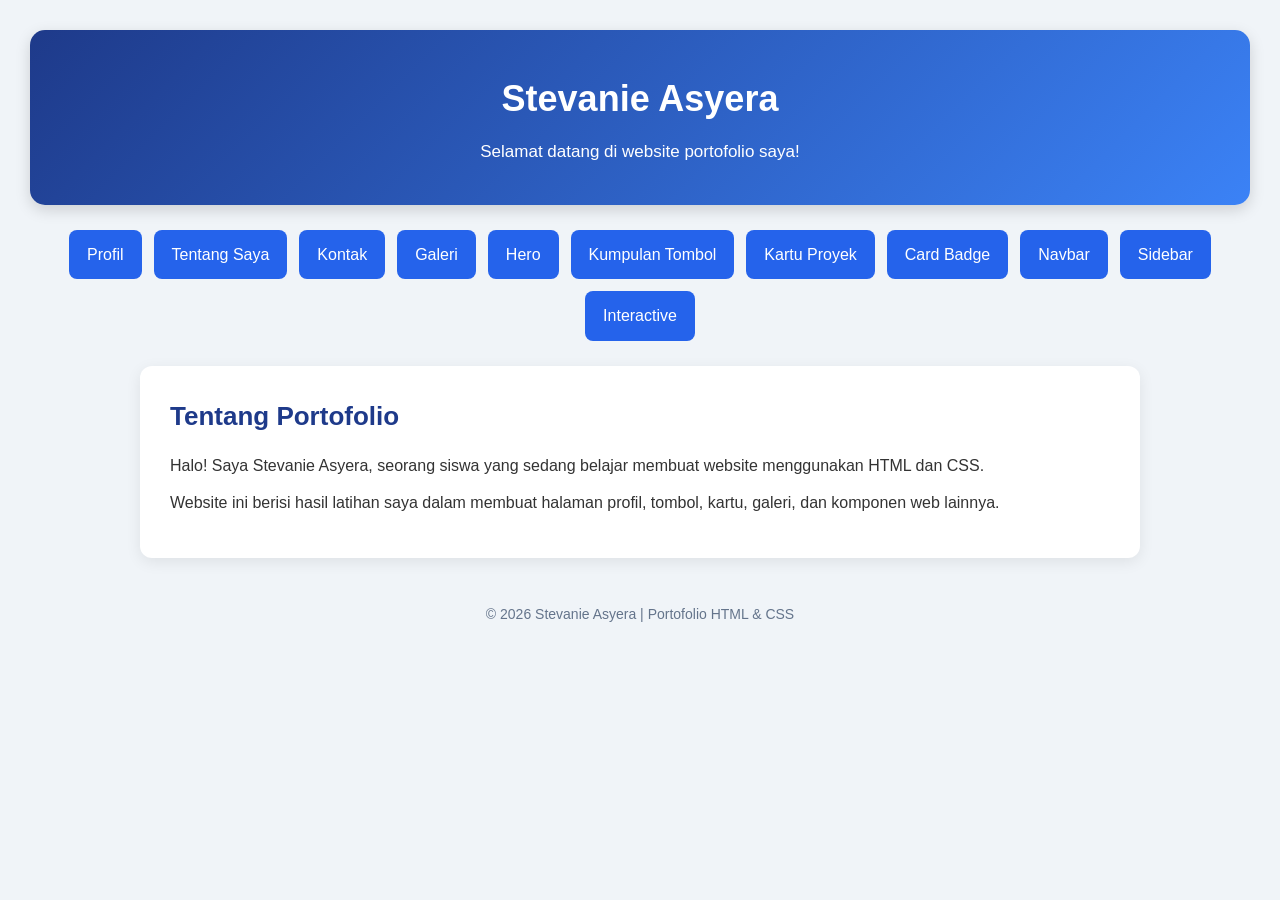
<file: index.html>
<!DOCTYPE html>
<html lang="id">
<head>
    <meta charset="UTF-8">
    <meta name="viewport" content="width=device-width, initial-scale=1.0">
    <title>Portofolio Stevanie Asyera</title>
    <link rel="stylesheet" href="styles/index.css">
</head>
<body>

    <header>
        <h1>Stevanie Asyera</h1>
        <p>Selamat datang di website portofolio saya!</p>
    </header>

    <nav>
        <a href="pages/profile.html">Profil</a>
        <a href="pages/about.html">Tentang Saya</a>
        <a href="pages/contact.html">Kontak</a>
        <a href="pages/gallery.html">Galeri</a>
        <a href="pages/hero.html">Hero</a>
        <a href="components/button-set.html">Kumpulan Tombol</a>
        <a href="components/card.html">Kartu Proyek</a>
        <a href="components/card-badge.html">Card Badge</a>
        <a href="components/navbar.html">Navbar</a>
        <a href="components/sidebar.html">Sidebar</a>
        <a href="components/interactive.html">Interactive</a>
    </nav>

    <main>
        <section>
            <h2>Tentang Portofolio</h2>
            <p>
                Halo! Saya Stevanie Asyera, seorang siswa yang sedang
                belajar membuat website menggunakan HTML dan CSS.
            </p>
            <p>
                Website ini berisi hasil latihan saya dalam membuat
                halaman profil, tombol, kartu, galeri, dan komponen web lainnya.
            </p>
        </section>
    </main>

    <footer>
        <p>&copy; 2026 Stevanie Asyera | Portofolio HTML & CSS</p>
    </footer>

</body>
</html>
</file>
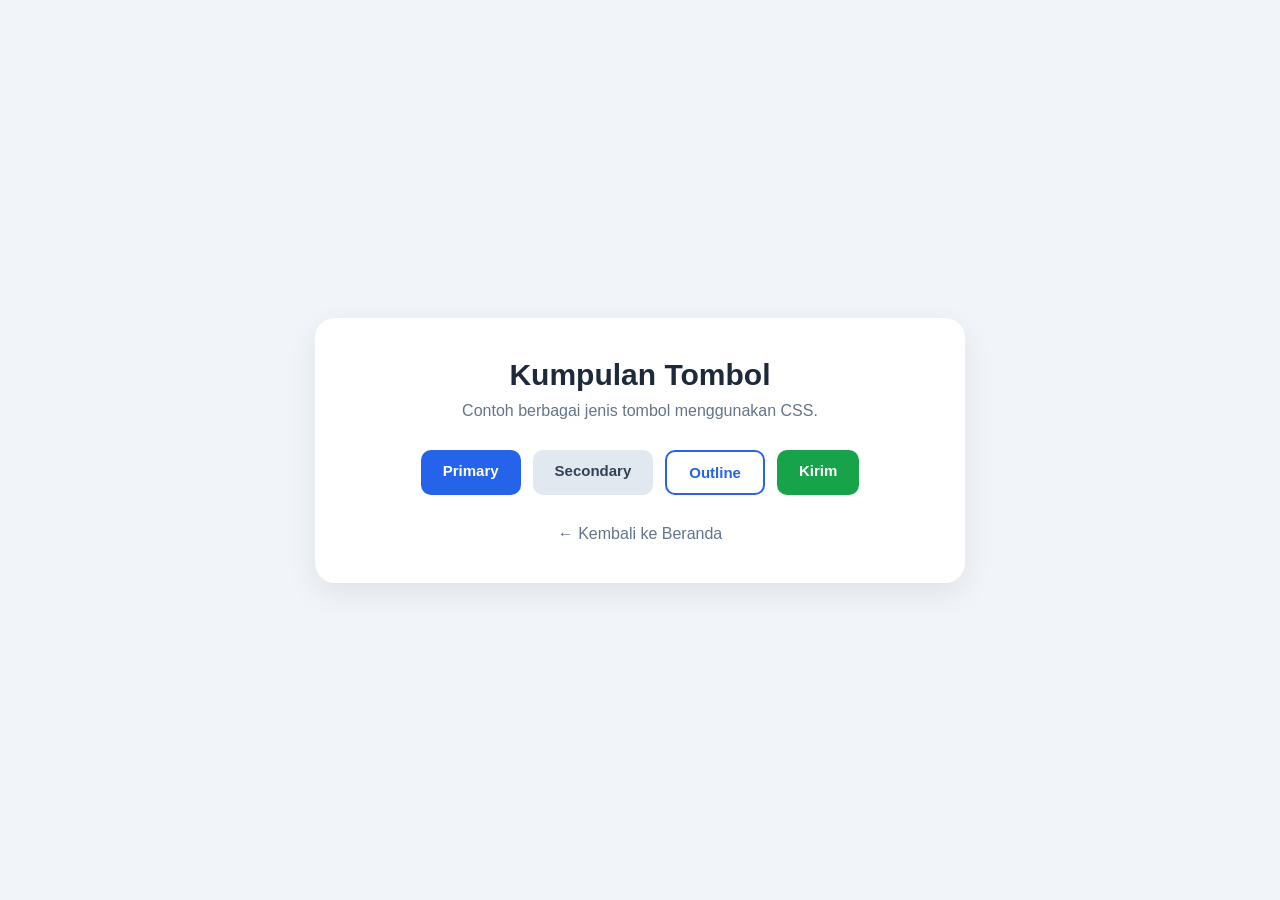
<file: components/button-set.html>
<!DOCTYPE html>
<html lang="id">
<head>
    <meta charset="UTF-8">
    <meta name="viewport" content="width=device-width, initial-scale=1.0">
    <title>Kumpulan Tombol</title>

    <style>
        * {
            margin: 0;
            padding: 0;
            box-sizing: border-box;
        }

        body {
            font-family: Arial, sans-serif;
            background: #f1f5f9;
            min-height: 100vh;
            display: flex;
            justify-content: center;
            align-items: center;
            padding: 20px;
        }

        .container {
            background: white;
            width: 100%;
            max-width: 650px;
            padding: 40px;
            border-radius: 20px;
            text-align: center;
            box-shadow: 0 10px 30px rgba(0, 0, 0, 0.08);
        }

        h1 {
            color: #1e293b;
            font-size: 30px;
            margin-bottom: 10px;
        }

        p {
            color: #64748b;
            margin-bottom: 30px;
        }

        .button-group {
            display: flex;
            justify-content: center;
            flex-wrap: wrap;
            gap: 12px;
        }

        .btn {
            padding: 12px 22px;
            border: none;
            border-radius: 10px;
            text-decoration: none;
            font-size: 15px;
            font-weight: bold;
            cursor: pointer;
            transition: 0.3s;
        }

        .primary {
            background: #2563eb;
            color: white;
        }

        .secondary {
            background: #e2e8f0;
            color: #334155;
        }

        .outline {
            background: white;
            color: #2563eb;
            border: 2px solid #2563eb;
        }

        .submit {
            background: #16a34a;
            color: white;
        }

        .btn:hover {
            transform: translateY(-3px);
            box-shadow: 0 5px 12px rgba(0, 0, 0, 0.15);
        }

        .primary:hover {
            background: #1d4ed8;
        }

        .secondary:hover {
            background: #cbd5e1;
        }

        .outline:hover {
            background: #2563eb;
            color: white;
        }

        .submit:hover {
            background: #15803d;
        }

        .back {
            display: inline-block;
            margin-top: 30px;
            color: #64748b;
            text-decoration: none;
        }

        .back:hover {
            color: #2563eb;
        }
    </style>
</head>

<body>
    <div class="container">
        <h1>Kumpulan Tombol</h1>
        <p>Contoh berbagai jenis tombol menggunakan CSS.</p>

        <div class="button-group">
            <a href="#" class="btn primary">Primary</a>
            <a href="#" class="btn secondary">Secondary</a>
            <a href="#" class="btn outline">Outline</a>
            <a href="#" class="btn submit">Kirim</a>
        </div>

        <a href="../index.html" class="back">← Kembali ke Beranda</a>
    </div>
</body>
</html>
</file>
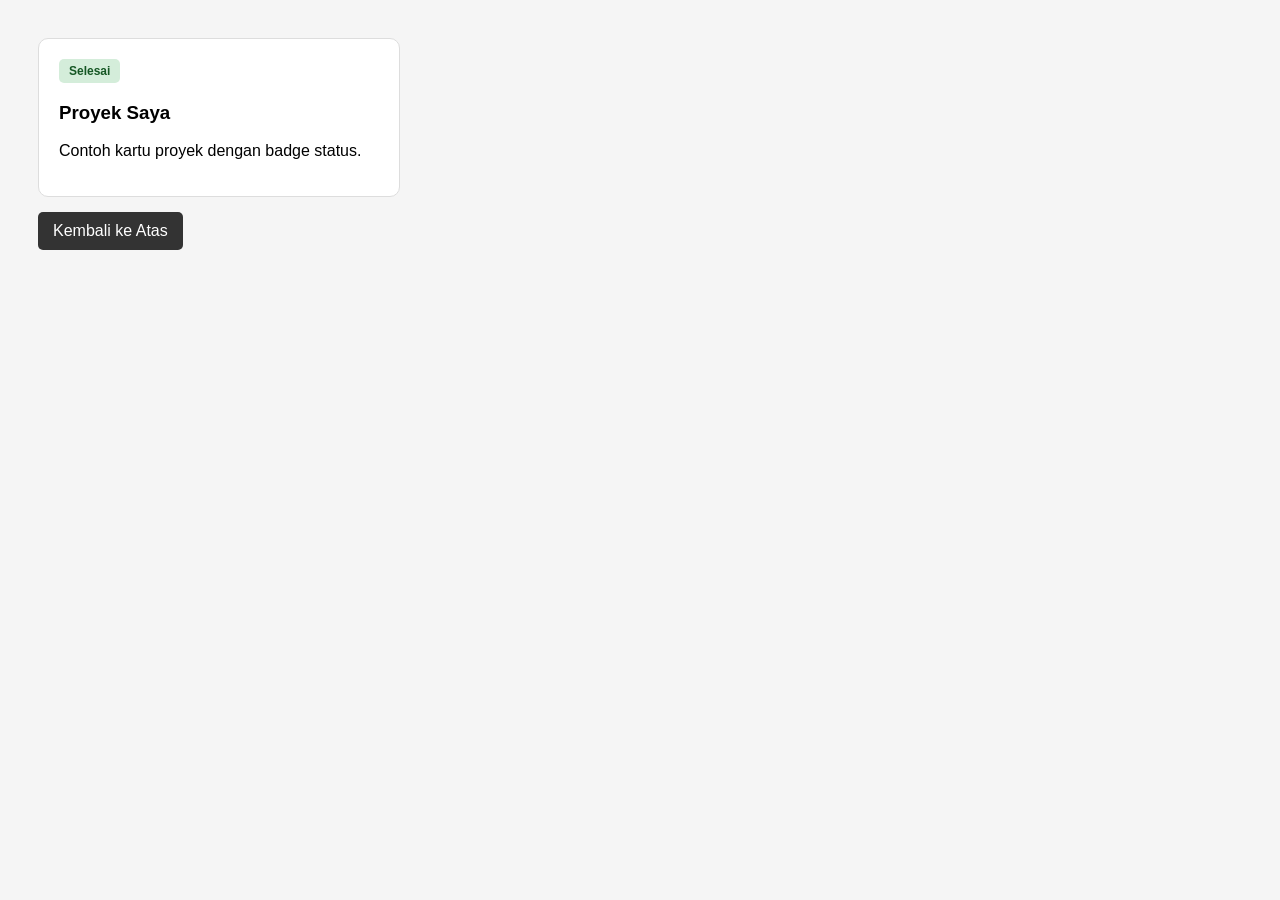
<file: components/card-badge.html>
<!DOCTYPE html>
<html lang="id">
<head>
    <meta charset="UTF-8">
    <meta name="viewport" content="width=device-width, initial-scale=1.0">
    <title>Card Badge</title>

    <style>
        body {
            font-family: Arial, sans-serif;
            background-color: #f5f5f5;
            padding: 30px;
        }

        .card {
            max-width: 320px;
            padding: 20px;
            background-color: white;
            border-radius: 10px;
            border: 1px solid #dddddd;
        }

        .badge {
            display: inline-block;
            padding: 5px 10px;
            background-color: #d4edda;
            color: #155724;
            border-radius: 5px;
            font-size: 12px;
            font-weight: bold;
        }

        .back-to-top {
            display: inline-block;
            margin-top: 15px;
            padding: 10px 15px;
            background-color: #333333;
            color: white;
            text-decoration: none;
            border-radius: 5px;
        }

        .back-to-top:hover {
            background-color: #555555;
        }
    </style>
</head>
<body id="top">
    <div class="card">
        <span class="badge">Selesai</span>
        <h3>Proyek Saya</h3>
        <p>Contoh kartu proyek dengan badge status.</p>
    </div>

    <a class="back-to-top" href="#top">Kembali ke Atas</a>
</body>
</html>
</file>
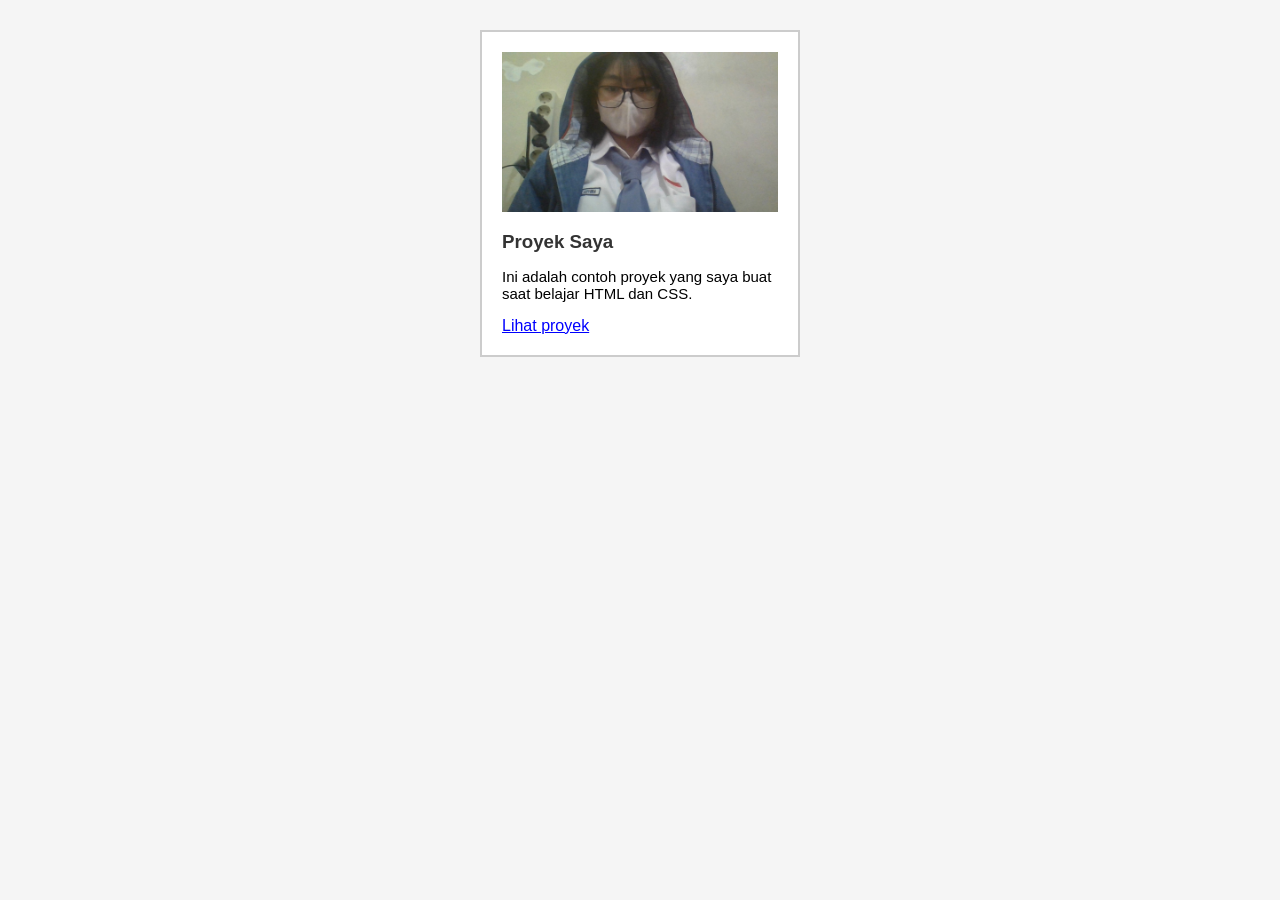
<file: components/card.html>
<!DOCTYPE html>
<html lang="id">
<head>
    <meta charset="UTF-8">
    <meta name="viewport" content="width=device-width, initial-scale=1.0">
    <title>Project Card</title>

    <style>
        /* Perhitungan lebar card:
           320px termasuk padding dan border karena box-sizing: border-box. */
        * {
            box-sizing: border-box;
        }

        body {
            margin: 0;
            background-color: #f5f5f5;
            font-family: Arial, sans-serif;
        }

        .card {
            width: 320px;
            padding: 20px;
            border: 2px solid #cccccc;
            margin: 30px auto;
            background-color: white;
        }

        .card img {
            width: 100%;
            height: 160px;
            object-fit: cover;
            display: block;
        }

        .card h3 {
            color: #333333;
            margin-bottom: 8px;
        }

        .card p {
            font-size: 15px;
        }

        .card a {
            color: blue;
        }
    </style>
</head>
<body>
    <div class="card">
        <img src="../assets/photo.jpg" alt="Foto proyek">
        <h3>Proyek Saya</h3>
        <p>Ini adalah contoh proyek yang saya buat saat belajar HTML dan CSS.</p>
        <a href="#">Lihat proyek</a>
    </div>
</body>
</html>
</file>
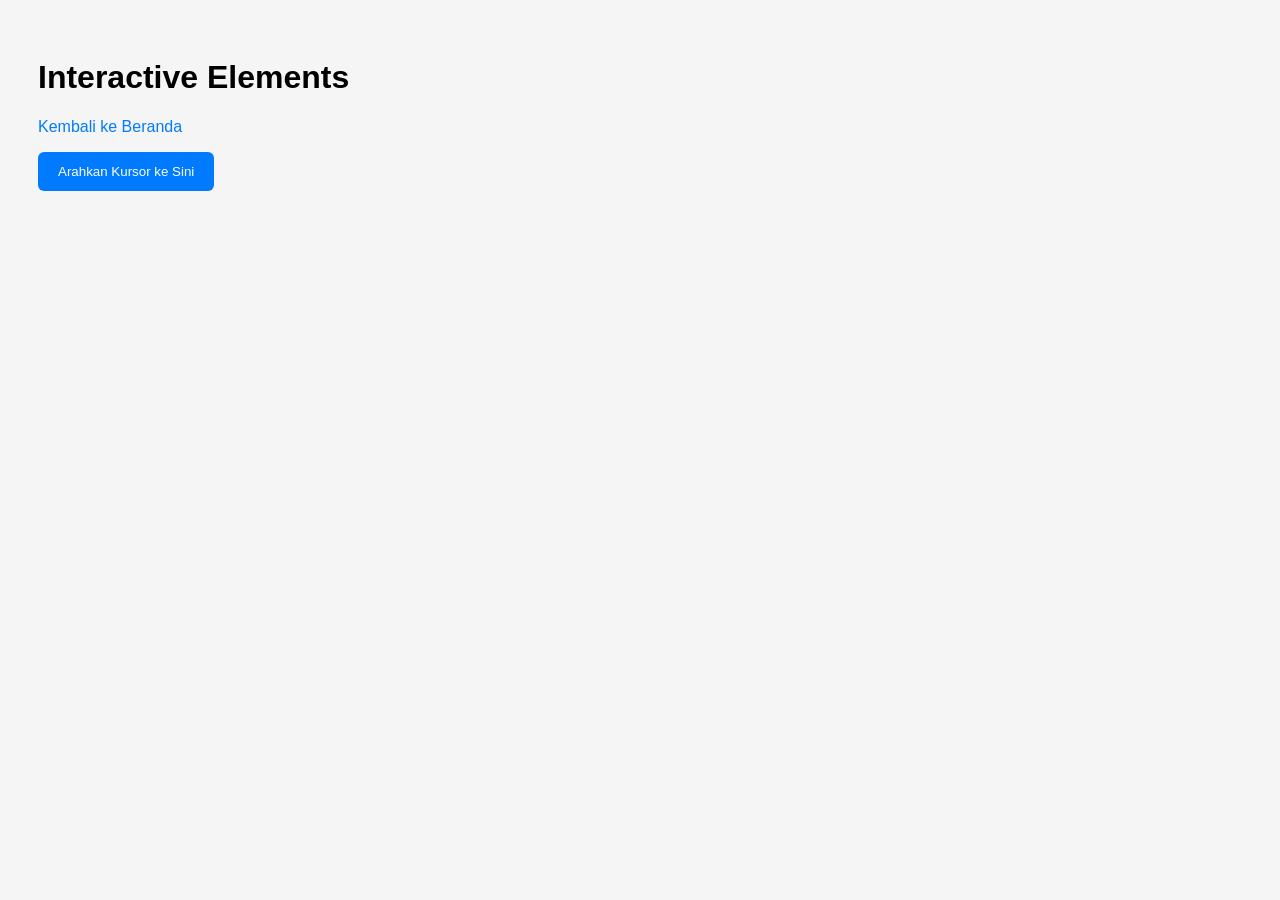
<file: components/interactive.html>
<!DOCTYPE html>
<html lang="id">
<head>
    <meta charset="UTF-8">
    <meta name="viewport" content="width=device-width, initial-scale=1.0">
    <title>Interactive Elements</title>
    <link rel="stylesheet" href="../styles/interactive.css">
</head>
<body>
    <h1>Interactive Elements</h1>
    <p><a class="link" href="../index.html">Kembali ke Beranda</a></p>
    <button class="btn">Arahkan Kursor ke Sini</button>
</body>
</html>
</file>
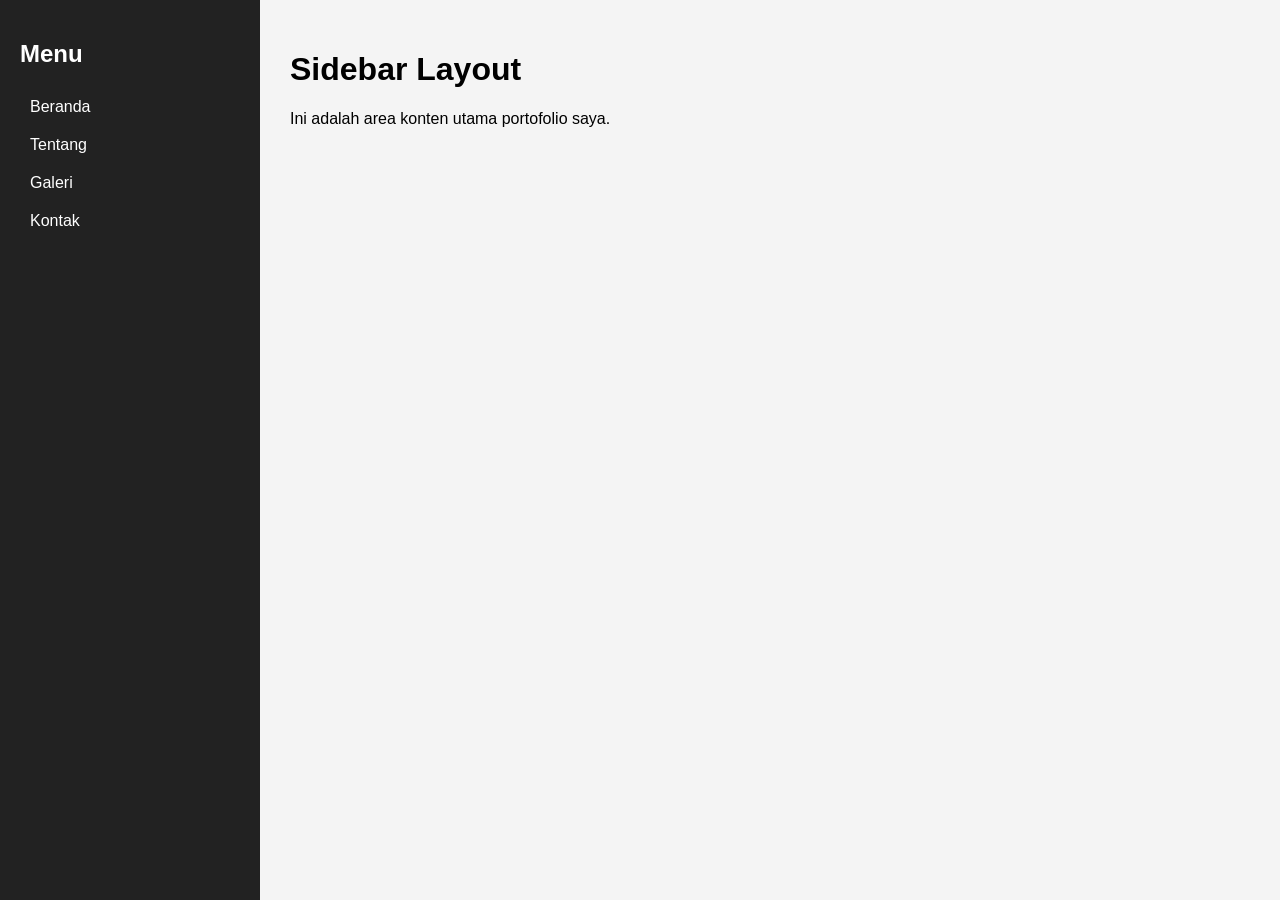
<file: components/sidebar.html>
<!DOCTYPE html>
<html lang="id">
<head>
    <meta charset="UTF-8">
    <meta name="viewport" content="width=device-width, initial-scale=1.0">
    <title>Sidebar Layout</title>

    <style>
        body {
            margin: 0;
            font-family: Arial, sans-serif;
            background-color: #f4f4f4;
        }

        .layout {
            display: flex;
            min-height: 100vh;
        }

        .sidebar {
            width: 220px;
            padding: 20px;
            background-color: #222222;
            color: white;
        }

        .sidebar a {
            display: block;
            padding: 10px;
            color: white;
            text-decoration: none;
        }

        .sidebar a:hover {
            background-color: #444444;
        }

        .content {
            flex: 1;
            padding: 30px;
        }
    </style>
</head>
<body>
    <div class="layout">
        <aside class="sidebar">
            <h2>Menu</h2>
            <a href="../index.html">Beranda</a>
            <a href="../pages/about.html">Tentang</a>
            <a href="../pages/gallery.html">Galeri</a>
            <a href="../pages/contact.html">Kontak</a>
        </aside>

        <main class="content">
            <h1>Sidebar Layout</h1>
            <p>Ini adalah area konten utama portofolio saya.</p>
        </main>
    </div>
</body>
</html>
</file>
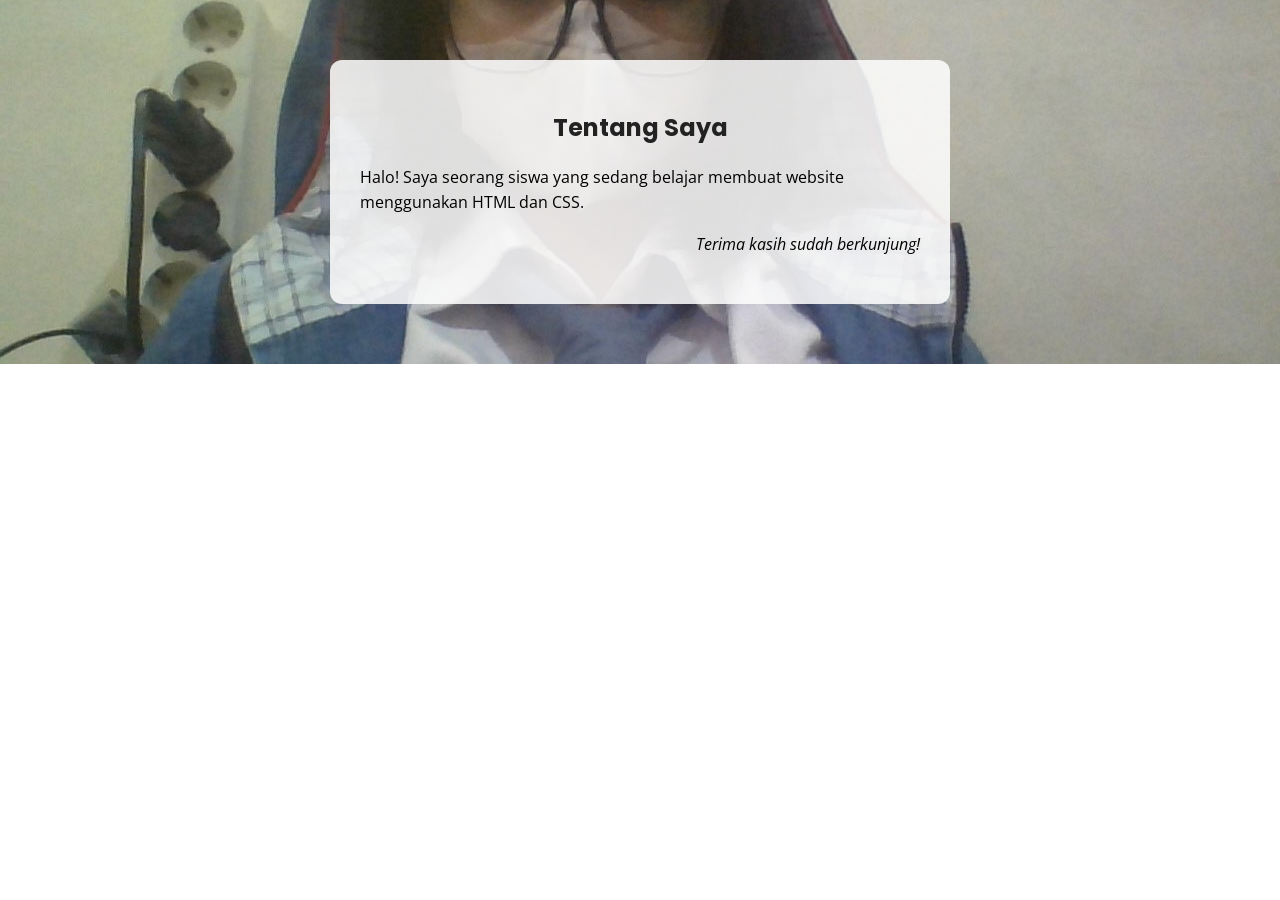
<file: pages/about.html>
<!DOCTYPE html>
<html lang="id">
<head>
    <meta charset="UTF-8">
    <meta name="viewport" content="width=device-width, initial-scale=1.0">
    <title>Tentang Saya</title>
    <link rel="stylesheet" href="../styles/about.css">
</head>
<body>
    <section id="about">
        <div class="about-box">
            <h2>Tentang Saya</h2>
            <p>Halo! Saya seorang siswa yang sedang belajar membuat website menggunakan HTML dan CSS.</p>
            <p class="closing">Terima kasih sudah berkunjung!</p>
        </div>
    </section>
</body>
</html>
</file>
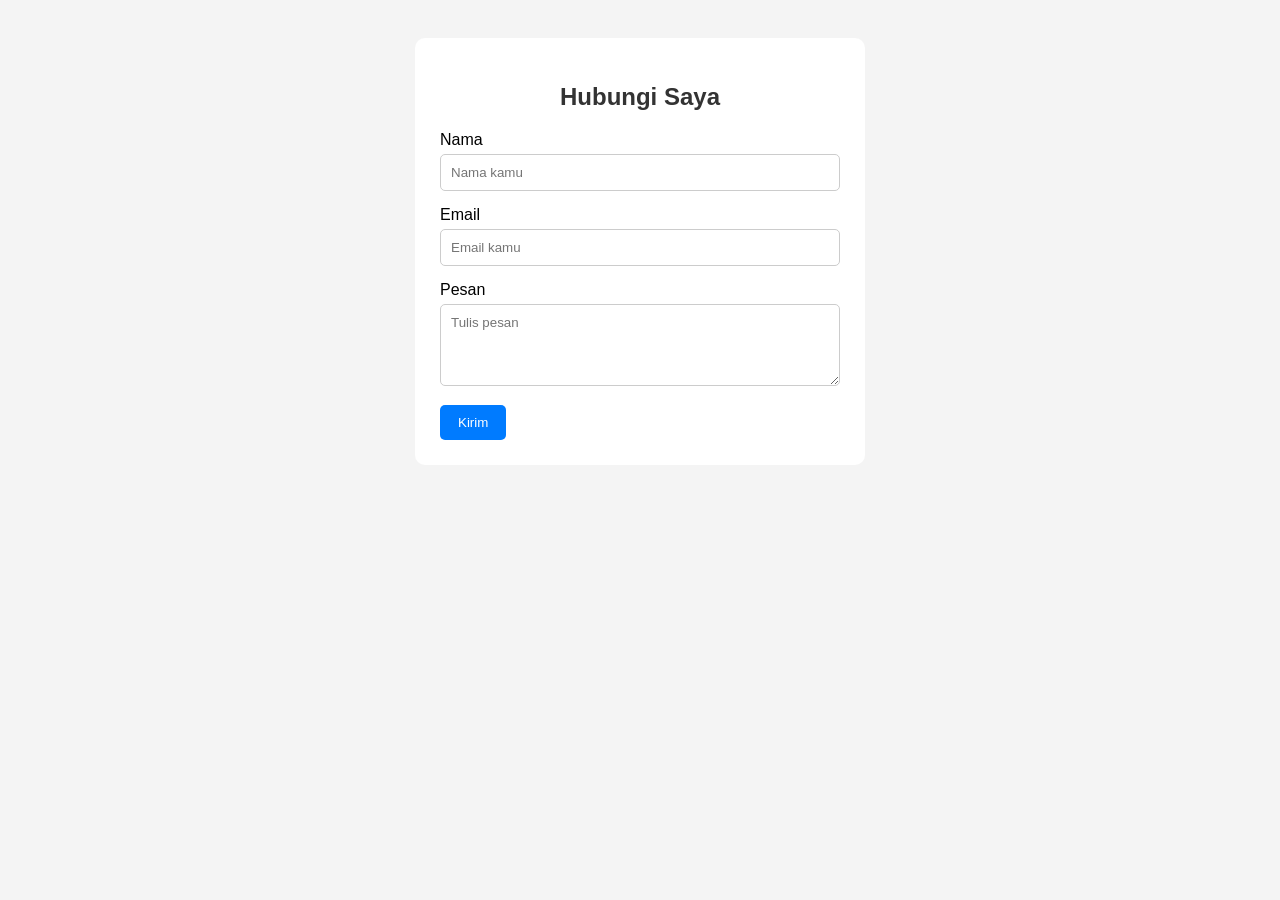
<file: pages/contact.html>
<!DOCTYPE html>
<html lang="id">
<head>
    <meta charset="UTF-8">
    <meta name="viewport" content="width=device-width, initial-scale=1.0">
    <title>Contact Form</title>

    <style>
        body {
            font-family: Arial, sans-serif;
            background-color: #f4f4f4;
            padding: 30px;
        }

        .contact-form {
            max-width: 400px;
            margin: auto;
            padding: 25px;
            background-color: white;
            border-radius: 10px;
        }

        .contact-form h2 {
            color: #333333;
            text-align: center;
        }

        .contact-form label {
            display: block;
            margin-top: 15px;
        }

        .contact-form input,
        .contact-form textarea {
            width: 100%;
            box-sizing: border-box;
            padding: 10px;
            margin-top: 5px;
            border: 1px solid #cccccc;
            border-radius: 5px;
            font-family: Arial, sans-serif;
        }

        .contact-form input:focus,
        .contact-form textarea:focus {
            outline: none;
            border-color: #007bff;
            box-shadow: 0 0 5px rgba(0, 123, 255, 0.4);
        }

        .contact-form button {
            margin-top: 15px;
            padding: 10px 18px;
            border: none;
            border-radius: 5px;
            background-color: #007bff;
            color: white;
            cursor: pointer;
        }
    </style>
</head>
<body>
    <form class="contact-form">
        <h2>Hubungi Saya</h2>

        <label for="nama">Nama</label>
        <input type="text" id="nama" name="nama" placeholder="Nama kamu">

        <label for="email">Email</label>
        <input type="email" id="email" name="email" placeholder="Email kamu">

        <label for="pesan">Pesan</label>
        <textarea id="pesan" name="pesan" rows="4" placeholder="Tulis pesan"></textarea>

        <button type="submit">Kirim</button>
    </form>
</body>
</html>
</file>
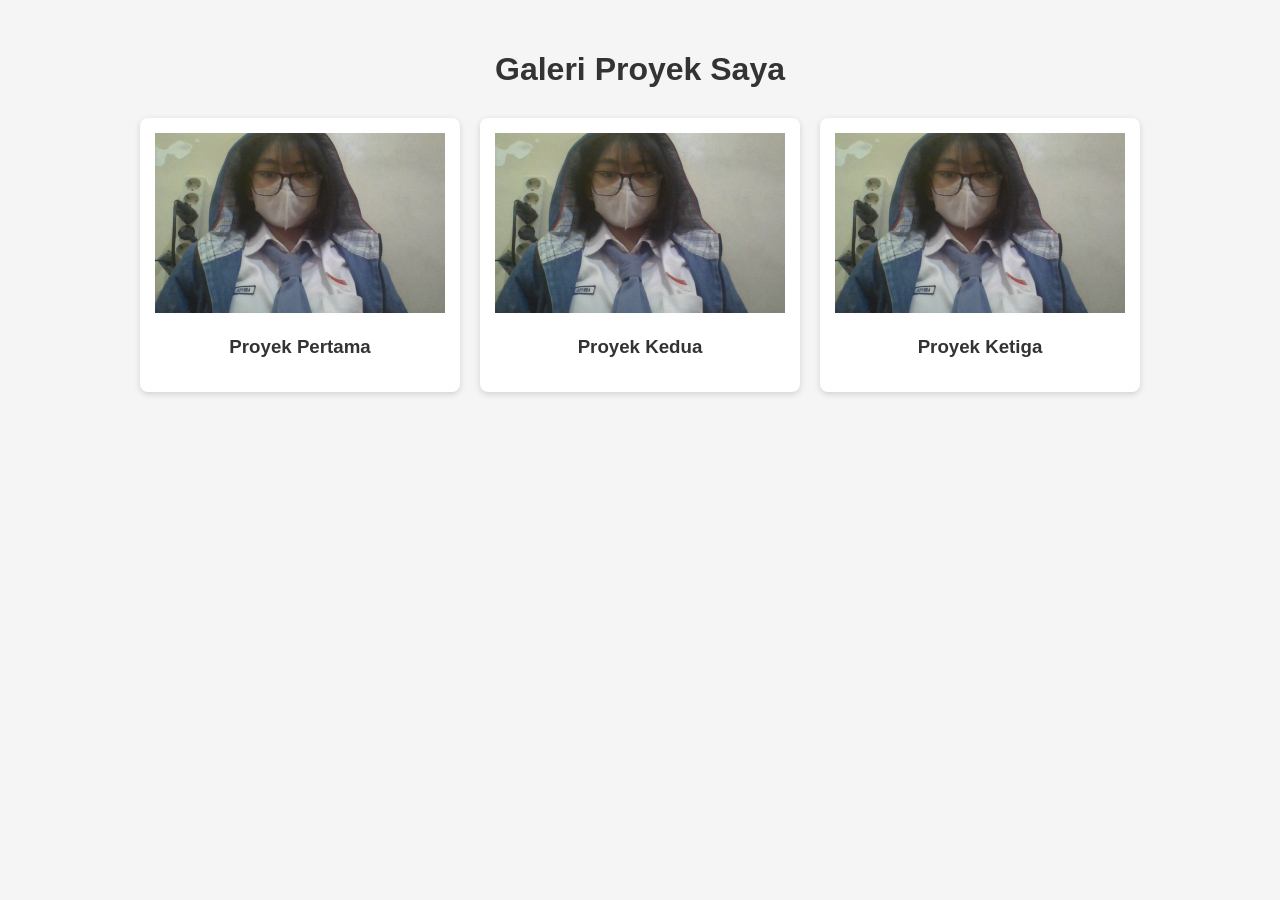
<file: pages/gallery.html>
<!DOCTYPE html>
<html lang="id">
<head>
    <meta charset="UTF-8">
    <meta name="viewport" content="width=device-width, initial-scale=1.0">
    <title>Galeri Proyek</title>
    <link rel="stylesheet" href="../styles/gallery.css">
</head>
<body>
    <h1>Galeri Proyek Saya</h1>

    <div class="gallery">
        <div class="gallery-item">
            <img src="../assets/photo.jpg" alt="Proyek pertama">
            <h3>Proyek Pertama</h3>
        </div>

        <div class="gallery-item">
            <img src="../assets/photo.jpg" alt="Proyek kedua">
            <h3>Proyek Kedua</h3>
        </div>

        <div class="gallery-item">
            <img src="../assets/photo.jpg" alt="Proyek ketiga">
            <h3>Proyek Ketiga</h3>
        </div>
    </div>
</body>
</html>
</file>
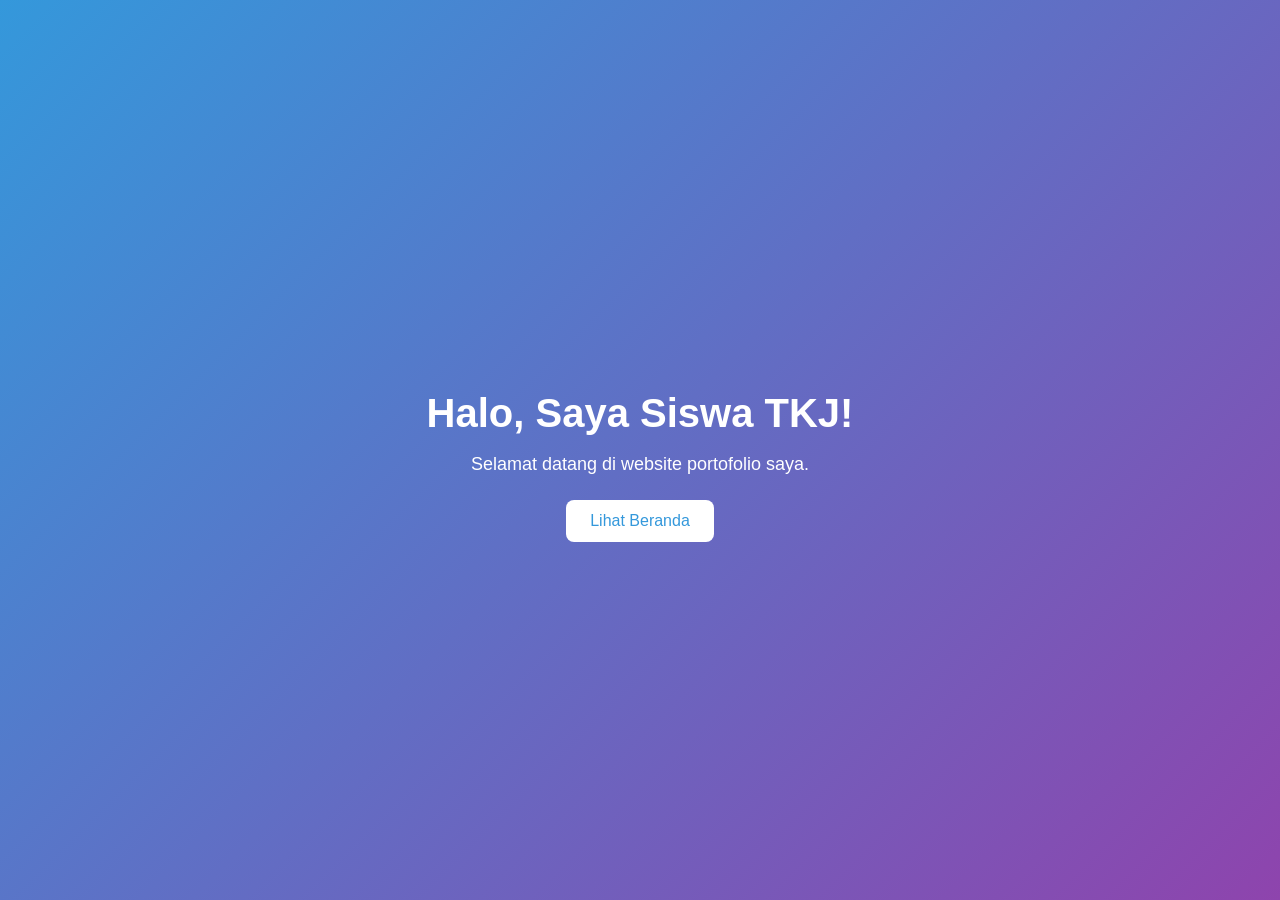
<file: pages/hero.html>
<!DOCTYPE html>
<html lang="id">
<head>
    <meta charset="UTF-8">
    <meta name="viewport" content="width=device-width, initial-scale=1.0">
    <title>Hero Section</title>
    <link rel="stylesheet" href="../styles/hero.css">
</head>
<body>
    <section class="hero">
        <div class="hero-content">
            <h1>Halo, Saya Siswa TKJ!</h1>
            <p>Selamat datang di website portofolio saya.</p>
            <a href="../index.html" class="hero-button">Lihat Beranda</a>
        </div>
    </section>
</body>
</html>
</file>
<file: styles/index.css>
/* RESET */
* {
    margin: 0;
    padding: 0;
    box-sizing: border-box;
}

/* BODY */
body {
    font-family: Arial, sans-serif;
    background-color: #f0f4f8;
    color: #333333;
    line-height: 1.6;
    padding: 30px;
}

/* HEADER */
header {
    background: linear-gradient(135deg, #1e3a8a, #3b82f6);
    color: white;
    text-align: center;
    padding: 40px 20px;
    border-radius: 15px;
    box-shadow: 0 5px 15px rgba(0, 0, 0, 0.15);
}

header h1 {
    font-size: 36px;
    margin-bottom: 10px;
}

header p {
    font-size: 17px;
}

/* NAVIGATION */
nav {
    display: flex;
    flex-wrap: wrap;
    justify-content: center;
    gap: 12px;
    margin: 25px 0;
}

nav a {
    display: inline-block;
    background-color: #2563eb;
    color: white;
    text-decoration: none;
    padding: 12px 18px;
    border-radius: 8px;
    transition: background-color 0.3s ease,
                transform 0.3s ease;
}

nav a:hover {
    background-color: #1e40af;
    transform: translateY(-3px);
}

/* MAIN CONTENT */
main {
    max-width: 1000px;
    margin: 0 auto;
}

section {
    background-color: white;
    padding: 30px;
    margin-bottom: 25px;
    border-radius: 12px;
    box-shadow: 0 4px 15px rgba(0, 0, 0, 0.08);
}

section h2 {
    color: #1e3a8a;
    font-size: 26px;
    margin-bottom: 15px;
}

section p {
    margin-bottom: 12px;
}

/* FOOTER */
footer {
    text-align: center;
    color: #64748b;
    padding: 20px;
    font-size: 14px;
}

/* RESPONSIVE */
@media (max-width: 600px) {
    body {
        padding: 15px;
    }

    header h1 {
        font-size: 28px;
    }

    nav {
        flex-direction: column;
    }

    nav a {
        text-align: center;
    }

    section {
        padding: 20px;
    }
}
</file>
<file: styles/interactive.css>
body {
    font-family: Arial, sans-serif;
    padding: 30px;
    background-color: #f5f5f5;
}

.link {
    color: #007bff;
    text-decoration: none;
    transition: color 0.3s ease;
}

.link:hover {
    color: #0056b3;
    text-decoration: underline;
}

.btn {
    padding: 12px 20px;
    border: none;
    border-radius: 6px;
    background-color: #007bff;
    color: white;
    cursor: pointer;
    transition: background-color 0.3s ease, transform 0.3s ease;
}

.btn:hover {
    background-color: #0056b3;
    transform: translateY(-3px);
}
</file>
<file: styles/about.css>
/* Font halaman */
@import url('https://fonts.googleapis.com/css2?family=Open+Sans&family=Poppins:wght@600&display=swap');

body {
    margin: 0;
    font-family: 'Open Sans', sans-serif;
}

/* Background bagian about */
#about {
    background-image: url('../assets/photo.jpg');
    background-size: cover;
    background-position: center;
    padding: 60px 20px;
}

/* Kotak tentang saya */
.about-box {
    width: 620px;
    max-width: 100%;
    box-sizing: border-box;
    margin: 0 auto;
    padding: 30px;
    border-radius: 12px;
    background-color: rgba(255, 255, 255, 0.85);
}

/* Judul */
.about-box h2 {
    font-family: 'Poppins', sans-serif;
    color: #222222;
    text-align: center;
}

/* Paragraf */
.about-box p {
    font-size: 16px;
    line-height: 1.6;
    text-align: left;
}

/* Kalimat penutup */
.about-box .closing {
    text-align: right;
    font-style: italic;
}
</file>
<file: styles/gallery.css>
body {
    margin: 0;
    padding: 30px;
    font-family: Arial, sans-serif;
    background-color: #f5f5f5;
}

h1 {
    text-align: center;
    color: #333333;
}

.gallery {
    display: grid;
    grid-template-columns: repeat(3, 1fr);
    gap: 20px;
    max-width: 1000px;
    margin: 30px auto;
}

.gallery-item {
    padding: 15px;
    background-color: white;
    border-radius: 8px;
    box-shadow: 0 2px 6px rgba(0, 0, 0, 0.15);
}

.gallery-item img {
    width: 100%;
    height: 180px;
    object-fit: cover;
}

.gallery-item h3 {
    color: #333333;
    text-align: center;
}

@media (max-width: 700px) {
    .gallery {
        grid-template-columns: 1fr;
    }
}
</file>
<file: styles/hero.css>
* {
    box-sizing: border-box;
}

body {
    margin: 0;
    font-family: Arial, sans-serif;
}

.hero {
    min-height: 100vh;
    display: flex;
    justify-content: center;
    align-items: center;
    text-align: center;
    background: linear-gradient(135deg, #3498db, #8e44ad);
    color: white;
    padding: 30px;
}

.hero-content {
    animation: fadeInUp 1s ease-out;
}

.hero h1 {
    font-size: 40px;
    margin-bottom: 15px;
}

.hero p {
    font-size: 18px;
    margin-bottom: 25px;
}

.hero-button {
    display: inline-block;
    padding: 12px 24px;
    background-color: white;
    color: #3498db;
    text-decoration: none;
    border-radius: 8px;
    transition: transform 0.3s ease;
}

.hero-button:hover {
    transform: translateY(-4px);
}

@keyframes fadeInUp {
    from {
        opacity: 0;
        transform: translateY(30px);
    }

    to {
        opacity: 1;
        transform: translateY(0);
    }
}
</file>
